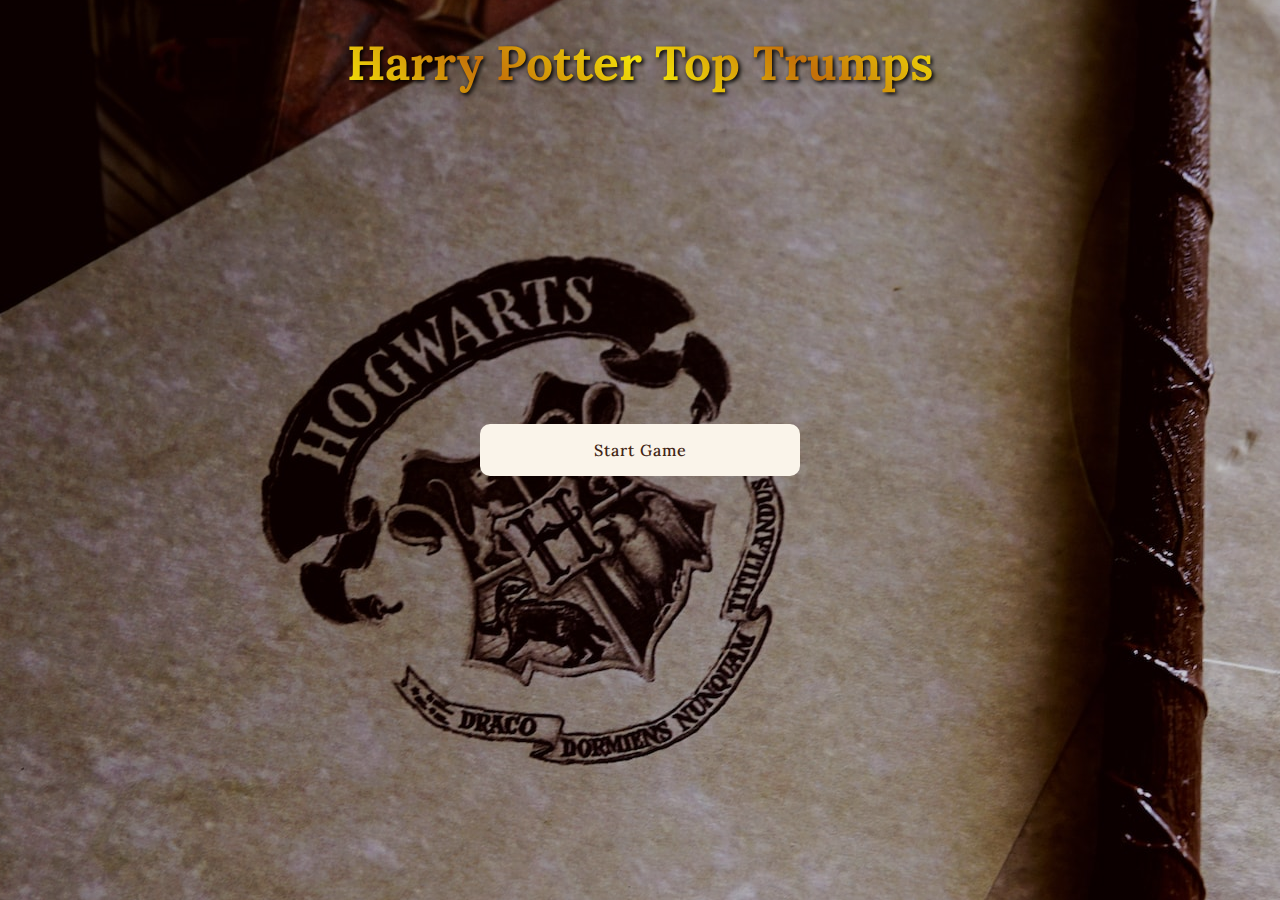
<file: index.html>
<!DOCTYPE html>
<html lang="en">
    <head>
        <title>Harry Potter Top Trumps</title>
        <link href="style.css" rel="stylesheet">
        <link href="https://fonts.cdnfonts.com/css/harry-potter" rel="stylesheet">
        <link rel="preconnect" href="https://fonts.googleapis.com">
        <link rel="preconnect" href="https://fonts.gstatic.com" crossorigin>
        <link href="https://fonts.googleapis.com/css2?family=Lora:wght@400;600;700&display=swap" rel="stylesheet">
        <link rel='icon' href='./images/favicon.ico' type='image/x-icon/'>
        <meta charset="utf-8">
        <meta name="viewport" content="width=device-width, initial-scale=1.0, shrink-to-fit=no">
    </head>
    <body> 
        <main> 
            <h1 class="visible main-title">Harry Potter Top Trumps</h1>
            <div id="welcome"class="navigation-elements visible centered"> 
                <button id="letsGo" class="visible">Start Game</button>
            </div>
                
            <div id="playerDetails" class="navigation-elements centered">
                <div id="player1Data">
                    
                    <input id="player1Name" type="text" placeholder="Enter player 1's name...">
                </div>
                <div id="player2Data">
                    <input id="player2Name" type="text" placeholder="Enter player 2's name...">
                </div>
                <button id="nextBtn">Next</button>
            </div>
            <div class="deck-choice-container">
                <h2 class="centered-h2">Choose your deck</h2>
                <div class="deck-grid">
                <div id="gryffindorDeck" class="deck-choice">
                    <div class="front disabled-controls">Gryffindor</div>
                    <div class="back disabled-controls"><img class="card-logo disabled-controls" src="images/deck-logo.png" alt="Hogwarts logo"/></div>
                </div>
                <div id="slytherinDeck"class="deck-choice">
                    <div class="front disabled-controls">Slytherin</div>
                    <div class="back disabled-controls"><img class="card-logo disabled-controls" src="images/deck-logo.png" alt="Hogwarts logo"/></div>
                </div>
                <div id="ravenclawDeck"class="deck-choice">
                    <div class="front disabled-controls">Ravenclaw</div>
                    <div class="back disabled-controls"><img class="card-logo disabled-controls" src="images/deck-logo.png" alt="Hogwarts logo"/></div>
                </div>
                <div id="hufflepuffDeck"class="deck-choice">
                    <div class="front disabled-controls">Hufflepuff</div>
                    <div class="back disabled-controls"><img class="card-logo disabled-controls"  src="images/deck-logo.png" alt="Hogwarts logo"/></div>
                </div>
                </div>
                <button id="ontoCustomCards">Next</button>
            </div>
            <div id="customCardQuestion" class="navigation-elements centered">
                <button id="cardCreatorBtn">Create custom card</button>
                <button id="skipBtn">Skip </button>
            </div>
            <div id="diceRollEl" class="navigation-elements centered">
                <h2 class="centered-h2">Who'll go first?</h2>
                <div class="dice-flex">
                <div class="inner-dice-flex 1">
                    <h2 class="centered-h2P1"></h2>
                    <div id="dice1El"><img class="dice-image" src="/images/1.png"></div>
                </div>
                <div class="inner-dice-flex 2">
                    <h2 class="centered-h2P2"></h2>
                    <div id="dice2El"><img class="dice-image" src="/images/1.png"></div>
                </div>
                </div>
                <div id="rollWinner">
                    
                </div>
                <button id="diceBtn">Roll dice</button>
                <button id="letsPlayBtn">Start game</button>
            </div>
            <div id="cardCreator-image" class="navigation-elements centered">
                <label for="uploadImage" class="uploadImage">Upload your own image</label>
                <input type="file" id="uploadImage" accept="image/jpeg, image/png, image/jpg">
                <div id="uploadedImage" class="image-container"></div>

                <button id="ontoStats">Next</button>
            </div>
            <div id="cardCreator-stats" class="navigation-elements">
                <label for="nameCustom">Character Name</label>
                <input type="text" id="nameCustom">
                
                <label for="magicCustom">Magic</label>
                <input type="text" maxlength="3" onkeypress="return /[0-9]/i.test(event.key)" id="magicCustom">

                <label for="cunning">Cunning</label>
                <input type="text" maxlength="3" onkeypress="return /[0-9]/i.test(event.key)" id="cunningCustom">

                <label for="courage">Courage</label>
                <input type="text" maxlength="3" onkeypress="return /[0-9]/i.test(event.key)" id="courageCustom">

                <label for="wisdom">Wisdom</label>
                <input type="text" maxlength="3" onkeypress="return /[0-9]/i.test(event.key)" id="wisdomCustom">

                <label for="temper">Temper</label>
                <input type="text" maxlength="3" onkeypress="return /[0-9]/i.test(event.key)" id="temperCustom">
                <button id="randomiseBtn">Randomise stats</button>
                <button id="createCardBtn">Create my card</button>
                <div id="missingStatsAlert"></div>
            </div>
                <div id="customCardDisplay"></div>
                <div id="gameWinner" class="navigation-elements"></div>
                <div id="round-winner-message" class="user-message navigation-elements"></div>
                <div id="game-winner-message"  class="user-message navigation-elements"></div>
                <div class="remaining-cards">
                    <div id="textDeckFlex">
                        <div id="p1DeckText"></div>
                        <div id="p2DeckText"></div>
                    </div>
                    <div id="cardDeckFlex">                      
                        <div id="p1Deck"></div>
                        <div id="p2Deck"></div>
                    </div>
                </div>
                <div id="turnIndicator"></div>
            <div class="card-container">
                <div class="card-outer1">
                    <div class="card-inner" id="card1"></div>
                </div>
                <div class="card-outer2">
                    <div class="card-inner" id="card2"></div>
                </div>
            </div>
           
            <div id="customCardBtns" class="navigation-elements">
            </div>
            <div id="unequalDeckEl" class="navigation-elements"></div>
        </main>
        <script type="module" src="app.js" ></script>
    </body>
</html>
</file>
<file: style.css>
:root {
    --card-background-color-1:grey;
    --card-background-color-2: #ffffff;
    --card-text: #000000;
    --card-button-color-1:grey;
    --card-button-color-2:#ffffff;
}

* {
    margin: 0;
    box-sizing: border-box;
}

main > * {
    display: none;
}

.device-warning-landscape, .device-warning-portrait{
    display: none;
}

body {    
    height: 100vh;
    position: relative;
    font-family: 'Lora', sans-serif;
    background: linear-gradient(rgba(0, 0, 0, 0.2),rgba(0, 0, 0, 0.2)), url(./images/main.jpg) center ;   
    
    color: #faf4ea;
    
   /*Photo by <a href="https://unsplash.com/@bitu2104?utm_source=unsplash&utm_medium=referral&utm_content=creditCopyText">Tuyen Vo</a> on <a href="https://unsplash.com/s/photos/harry-potter?utm_source=unsplash&utm_medium=referral&utm_content=creditCopyText">Unsplash</a>*/
}

h1 {
    font-size: 3rem;
    font-family: 'Harry Potter', 'Lora' ,sans-serif;
    text-align: center;
    margin: 2rem 0 ;
}

.hide-header {
    transition: 500ms all;
    transform: translateY(-150%)
}

.main-title {
    background-color: #D4AF37;
    filter:drop-shadow(2px 2px 2px  #000000);
    background-image: linear-gradient(45deg,#f4e409, #c36f09,#f4e409, #c36f09,#f4e409);
    background-clip: text;
    -webkit-background-clip: text;
    -webkit-text-fill-color: transparent;
}

main {
    margin: 0 auto;    
    display: flex;
    flex-direction: column;
    justify-content: center;
    align-items: center;
}

input {
    margin-bottom: 1.5rem;
}

input::-webkit-outer-spin-button,
input::-webkit-inner-spin-button {
  -webkit-appearance: none;
  margin: 0;
}

input[type=number] {
  -moz-appearance: textfield;
}
label {
    letter-spacing: 1px;
    text-align: center;
    margin-top: 0.5rem;
}

button, .uploadImage, input, .device-warning-landscape, .device-warning-portrait {
    padding: 1rem 2rem;
    margin: 1rem 0;
    cursor: pointer;
    box-shadow: rgba(0, 0, 0, 0.70) 5px 10px 15px;
    transition: 250ms;
}

.mega-flaming-card {
    box-shadow:   0 -20px 40px #ff8000, 0 -36px 80px #F00;   
    animation: 0.25s mega-flaming infinite;
}

.flaming-card {
    box-shadow: 0 -1px 4px #FFF, 0 -2px 10px #ff0, 0 -10px 20px #ff8000, 0 -18px 40px #F00;
    animation: 0.5s flaming infinite;
}

button:active {
    scale: 0.96;
    transition: 10ms;
    box-shadow: none;
}
button:hover{
    transition: 250ms;
}

#uploadImage {
    display: none;
}

button, input, .alert, .uploadImage, .device-warning-landscape,.device-warning-portrait {
    min-width: 20rem;
    color: #432615;
    letter-spacing: 1px;
    border-radius: 10px;
    font-weight: 500;
    font-size: 1rem;
    background-color: #faf4ea;
    border: none;
    font-family: 'Lora', sans-serif;
}

.alert {
    padding: 1rem 2rem;
    margin-bottom: 1rem;
    text-align: center;
}

input {    
    padding: .5rem 1rem;
}


/* some of the flexboxes on card left re wrong - possible issue with width?*/

h2 {
    font-family: 'Lora' ,sans-serif;
    margin: .6rem 0 .5rem 1.2rem;
    font-size: 1.9rem;
    align-self: flex-start;
    text-align: center;
}

.button-container {
    width: 90%;
    margin: 0.5rem 0 1rem 1rem;
    rotate: 0.2deg;
    box-shadow: rgba(0, 0, 0, 0.35) 0px 5px 15px;
    align-self: flex-start;
    transition: all 200ms ease-in-out;
}

.squished {
    width: 48%;
    margin-left: .75rem;
    transition: 200ms ease-in-out;
}

.dice-flex {
    display: flex;
    flex-direction: row;
    justify-content: space-around;
    width: 100%;
    gap: 2rem;
    margin: 2rem 0;  
}

.dice-image {
    filter:drop-shadow(  10px 10px #000);
}

li {
    display: flex;
    flex-direction: row;
    justify-content: space-between;
    background: linear-gradient(45deg, var(--card-button-color-1), var(--card-button-color-2));
    padding: .9rem 2em;
    list-style-type: none;
    border-radius: 5px;
    cursor: pointer;
}
li:hover {
    transition: 100ms;
    scale: 1.05;
    box-shadow: rgba(0, 0, 0, 0.70) 5px 10px 15px;
}

ul {
    padding: 0;
}
.user-message {
    margin: 0 auto;
    display: none;
    position: fixed;
    top: 50%;
    left:50%;
    padding: 1rem 2rem;
    cursor: pointer;
    transform: translate(-50%, -50%);
    color: #432615;
    letter-spacing: 1px;
    border-radius: 10px;
    font-weight: 500;
    background-color: #faf4ea;
    z-index:4;
    box-shadow: rgba(0, 0, 0, 0.70) 5px 10px 15px;
}

.navigation-elements {
    margin: 0 auto;
    width: 90%;
    border-radius: 5px;
    padding: 1rem 1rem;
}

.blurred {
   filter: blur(4px)
}

.remaining-cards {
    display: flex;
    flex-direction: row;
    justify-content: space-evenly;
     width:100%;
}

img {
    object-fit:contain;
    width: 100%;
}

.image-container {
    width:90%;   
    min-height: 40%;
    max-height: 20rem;
    overflow-y: hidden;
    border-radius: 10px;
    rotate: -0.75deg;
    box-shadow: rgba(0, 0, 0, 0.09) 0px 2px 1px, rgba(0, 0, 0, 0.09) 0px 4px 2px, rgba(0, 0, 0, 0.09) 0px 8px 4px, rgba(0, 0, 0, 0.09) 0px 16px 8px, rgba(0, 0, 0, 0.09) 0px 32px 16px;
}

.card-outer1,.card-outer2,.card-outer-custom {
    order: 1;
    background-color: var(--card-text);
    min-width: 100%;
    max-width: 25rem;
    border-radius: 10px;
    display: flex;
    justify-content: center;
    aspect-ratio: 0.6/1;
    transform: translateX(0%);
    z-index: 2;
    box-shadow: rgb(3, 5, 7) 0px 20px 30px -10px;
    transition: all 200ms ease-in-out;
    scroll-snap-align: start;
    padding: 0;
}

.card-outer-custom {
    width: 95%;
    max-width: 23rem;
}

.card-inner {
    color: var(--card-text);
    display: flex;
    background: linear-gradient(90deg, var(--card-background-color-1), var(--card-background-color-2)); 
    flex-direction: column;
    align-items: center;
    justify-content: space-between;
    border-radius: 10px;
    width: 100%;
    height: 95%;
    margin: 1rem 1.25rem;
    z-index: 1;
}
.shifted {
    transform: translateX(-54%);
    z-index: 3;
    transition: 200ms ease-in-out;
}

.active {
    order: 0;
    z-index: 2;
}
.boing {
    animation: boing 1s;
   }
.centered {
    position: absolute;    
    top: 50%;
    left: 50%;
    transform: translate(-50%, -50%);
}

.visible {
    display: flex;
    flex-direction: column;
    justify-content: center;
    align-items: center;
}
.centered-h2P1, .centered-h2P2 {
    
    margin:0 0 1rem 0;
   }
.card-container {
    flex-direction: row;
    justify-content: flex-start;
    width: 100%;
    gap: 1rem;
    overflow-x: scroll;

    /* The below interferes with flexbox rendering of the main card container so is out or spcified order
    scroll-snap-type: x mandatory;*/
    border-radius: 10px;
    scrollbar-width: none;  
}

.disabled-controls {
    pointer-events: none;   
}

.choice {
    background: yellow;
    opacity: .5; 
    box-shadow: rgba(0, 0, 0, 0.70) 5px 10px 15px;
}

.error {
    background: #FF7070;
    
    box-shadow: rgba(0, 0, 0, 0.70) 5px 10px 15px;
}

#uploadedImage {
    width: 100%;
    background-position: center;
    background-size: cover;
    box-shadow: rgba(0, 0, 0, 0.70) 5px 10px 15px;
}

.centered-h2 {
    margin: 1rem auto; 
    font-size: 1.6rem;
}


.mini-card {
    position: relative;
    left: -5px;
    height: 30px;
    width: 18px;
    background:  var(--card-text);
    margin-left: 2px;
    border-radius: 4px;
}

#textDeckFlex,#cardDeckFlex {
    display: flex; 
    flex-direction: column;
    justify-content: space-between;
}

#p1Deck, #p2Deck {
    display: flex;
    flex-direction:row;
    align-items: center;
    margin-top: 3px;
}

#p1DeckText {
    padding-top: 0.2rem;
}

#p2DeckText {
    padding-bottom: 0.3rem;
}

#p1DeckFlex, #p2DeckFlex {
    display: flex;
    flex-direction: column;
    justify-content: space-around;
}

#p1DeckText, #p2DeckText {
    width:100%;
    margin-top: 3px;
}

span {
    margin: 0 0.5rem;
}

.deck-grid {
    display: grid;
    width: 90%;
    max-width: 20rem;
    grid-template-columns: 1fr 1fr;
    grid-template-rows: 1fr 1fr;
    grid-template-areas: 
    "G S"
    "R H";
    margin: 1rem auto; 
    gap: 0.25rem;
    
}

.deck-choice {
    aspect-ratio: 0.6/1;
    transition: all 2s;
    cursor: pointer;
    border-radius: 15px;
    box-shadow: rgb(3, 5, 7) 0px 20px 30px -10px;
    perspective: 1000px;
    
}


.card-logo {
    filter: drop-shadow(10px 10px 10px #000);
}




.front {
    position: absolute;
    width: 100%;
    height: 100%;
    -webkit-backface-visibility: hidden; 
    backface-visibility: hidden;
    transform: rotateY(180deg);
    display: grid;
    place-items: center;
}

.back{
    position: absolute;
    width: 100%;
    height: 100%;
    -webkit-backface-visibility: hidden; 
    backface-visibility: hidden;
    transform: rotateX(0deg);
    display: grid;
    place-items: center;
}

.deck-choice-container {
    width: 90%;
}

.expanded-deck {
    border-radius: 10px;
    transition: all 2s;
}    

.gryffindorDeck-translate {
    transform: scale(2, 2) translate(25%, 25%)  rotateY(540deg);
}

.slytherinDeck-translate {
    transform:scale(2, 2) translate(-25%, 25%) rotateY(540deg);
}

.ravenclawDeck-translate {
    transform:scale(2, 2) translate(25%, -25%) rotateY(540deg);
}

.hufflepuffDeck-translate {
    transform:scale(2, 2) translate(-25%, -25%) rotateY(540deg);
}

.shrink-deck {
    transform: scale(0,0);
    transition: all 1s;
    opacity: 0;
}

#gryffindorDeck{
    background-image:linear-gradient(135deg, #D3A625,#D3A625, #fff);
    grid-area: G;
    position: relative;
    width: 100%;
    height: 100%;
    transform-style: preserve-3d;
}
#slytherinDeck{
    background-image:linear-gradient(225deg, #1A472A,#1A472A,#fff);
    grid-area: S;
    position: relative;
    width: 100%;
    height: 100%;
    transform-style: preserve-3d;
}
#ravenclawDeck{
    background-image:linear-gradient(45deg, #222F5B,#222F5B,#fff);
    grid-area: R;
    position: relative;
    width: 100%;
    height: 100%;
    transform-style: preserve-3d;
}
#hufflepuffDeck{
    background-image:linear-gradient(315deg, #60605C,#60605C,#fff);
    grid-area: H;
    position: relative;
    width: 100%;
    height: 100%;
    transform-style: preserve-3d;
}

.cheeky-hint {
    display: none;
}

.active .cheeky-hint {
    display: block;
    position: absolute;
    z-index: 4;
    right: -15%;
    padding: 0.5rem 0.5rem;
    top: 28%;
    transform: rotate(-90deg);
    text-align: center;
    color: #432615;
    letter-spacing: 1px;
    border-radius: 10px;
    font-weight: 500;
    font-size: 1rem;
    background-color: #faf4ea;
    border: none;
    font-family: 'Lora', sans-serif;
    box-shadow: rgb(3, 5, 7) 0px 20px 30px -10px;
    animation: pulse infinite 2s;
}

.active .cheeky-hint::after {
    content: " ";
    position: absolute;
    top: 100%; 
    left: 45%;
    border-width: 15px;
    border-style: solid;
    border-color: #faf4ea transparent transparent transparent; 
  }
  
@keyframes flaming{
    0%{box-shadow:  0 -1px 4px #FFF, 0 -2px 10px #ff0, 0 -10px 20px #ff8000, 0 -18px 40px #F00;}
    100%{box-shadow:  0 -1px 4px #FFF, 0 -2px 10px #ff0, 0 -10px 20px #ff8000, 0 -100px 40px #F00;}
}

@keyframes mega-flaming{
    0%{box-shadow:  0 -10px 20px #ff8000, 0 -18px 40px #F00;}
    100%{box-shadow: 0 -10px 20px #ff8000, 0 -10px 40px #F00;}
}

@keyframes pulse {
    0%{right:-18%}
    50%{right: -20%}
    100%{right:-18%}
}

@keyframes warning {
    0%{scale: 1; }
    50%{scale: 1.1;
        color: white;
        background-color: red;}
    0%{scale: 1;}
}

@keyframes active-card {
    0% {scale:1}
    30% {scale:1}
    40% {scale:1.05}
    50% {scale:1}
    60% {scale:1.05}
    0% {scale:1}
}

@keyframes boing{
    0% {scale:1}
    33% {scale:1.05}
    55% {scale:1}
    77% {scale:1.05}
    100% {scale:1}  
}

/*Tablet screen size*/
@media screen and (min-width: 768px) {
  
   button {
    box-shadow: none;
   }
    button:hover {
        box-shadow: rgba(0, 0, 0, 0.70) 5px 10px 15px;
    }
    .card-container {
        overflow-x: visible;

    }
    .card-outer1, .card-outer2 {
        min-width: 23rem;
        width: 23rem;
    }
    .cheeky-hint {
        visibility: hidden;
    }
    .card-container {
        justify-content: center;
    }

    #cardDeckFlex {
        margin-left: 22rem;
    }
    .shifted {
        transform: none;
    }
    .squished {
        width: 90%;
        margin-left: 0;
        transition: none;
    }
    .button-container {
        align-self: center;
        margin-left: 0;
    }

    .centered-h2 {
        font-size: 2.5rem;
    }
   
    #turnIndicator {
        transition: all 1s;
        
    }
    .ch2-left-aligned{
        transform: translateX(-12rem);
        transition: all ease-in-out 500ms;
    }
    .ch2-right-aligned{
        transform: translateX(12rem);
        transition: all ease-in-out 500ms;
    }
    
    .cards-left {
        font-size: 1.5rem;
}

   .navigation-elements {
    width: 30%;
    font-size: 1.5rem;
    text-align: center;
   }
  .active {
    order: 1;
   }

  

   .player-turn {
    animation: active-card 2.5s infinite;
   }
  
   .inner-dice-flex {
    width: 10rem;
   }
   .dice-flex {
    gap: 4rem;
   }
  
  

   .deck-grid {
    max-width: 60rem;
    grid-template-columns: 1fr 1fr 1fr 1fr;
    grid-template-rows: none;
    grid-template-areas: 
    "G S R H"
    ;
   }
   
.gryffindorDeck-translate {
    transform:translate(150%) rotateY(540deg);
}

.slytherinDeck-translate {    
    transform:translate(48%) rotateY(540deg);
}

.ravenclawDeck-translate {
    transform:translate(-54%) rotateY(540deg);
}

.hufflepuffDeck-translate {
    transform:translate(-154%) rotateY(540deg);
}

}
@media screen and (min-width: 1000px){
    

.ch2-left-aligned{
    transform: translateX(-11rem);
    transition: all ease-in-out 500ms;
}
.ch2-right-aligned{
    transform: translateX(11rem);
    transition: all ease-in-out 500ms;
}



.card-outer1, .card-outer2, .card-outer-custom {
    min-width: 15rem;
    width: 22rem;
}
}
</file>
